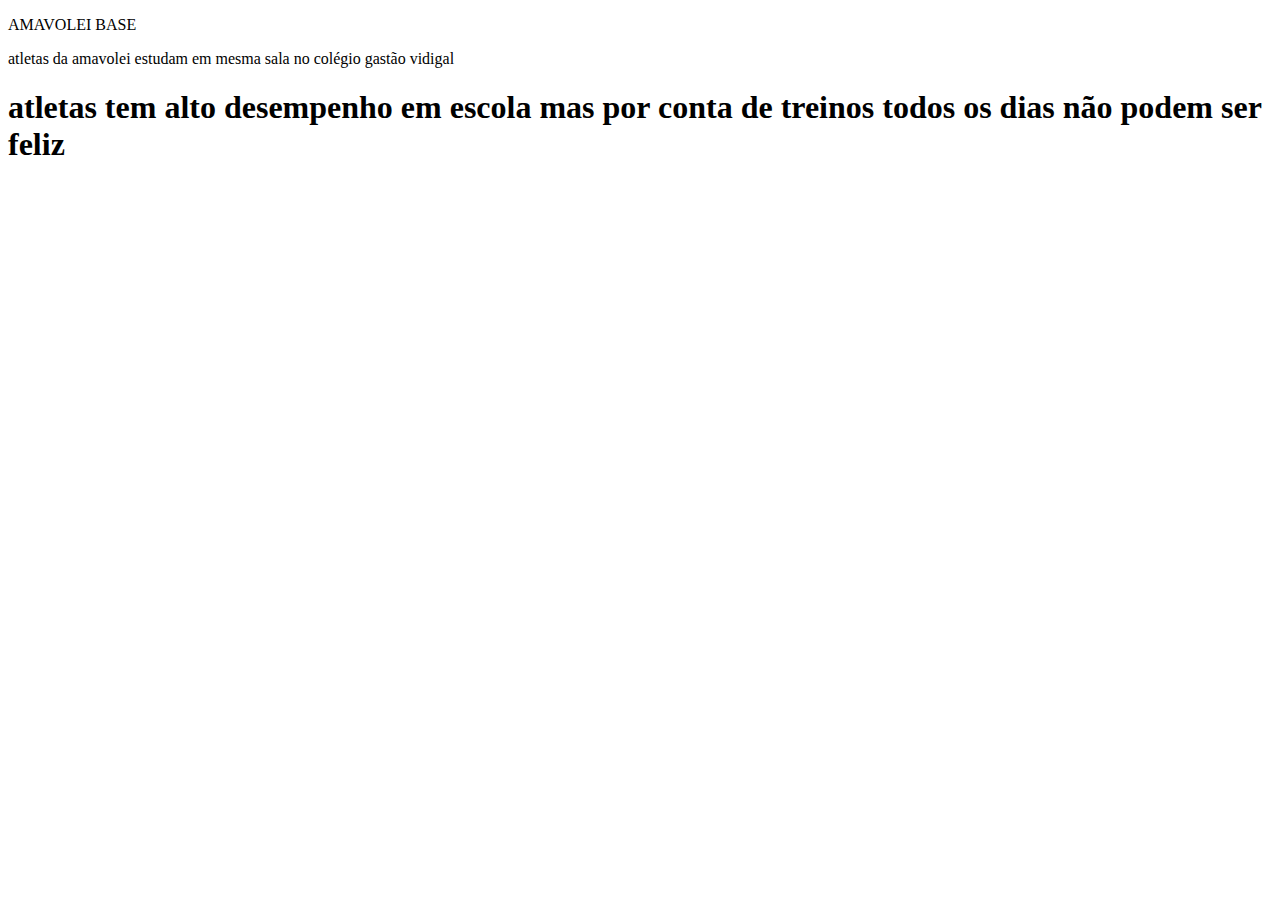
<file: index.html>
<!DOCTYPE html>
<html lang="en">
<head>
    <meta charset="UTF-8">
    <meta http-equiv="X-UA-Compatible" content="IE=edge">
    <meta name="viewport" content="width=device-width, initial-scale=1.0">
    <title>amavolei</title>
</head>
<body>
    <p>AMAVOLEI BASE </p>
   <p>atletas da amavolei estudam em mesma sala no colégio gastão vidigal
    <h1>atletas tem alto desempenho em escola mas por conta de treinos todos os dias não podem ser feliz </h1>
   </p> 
</body>
</html>
</file>
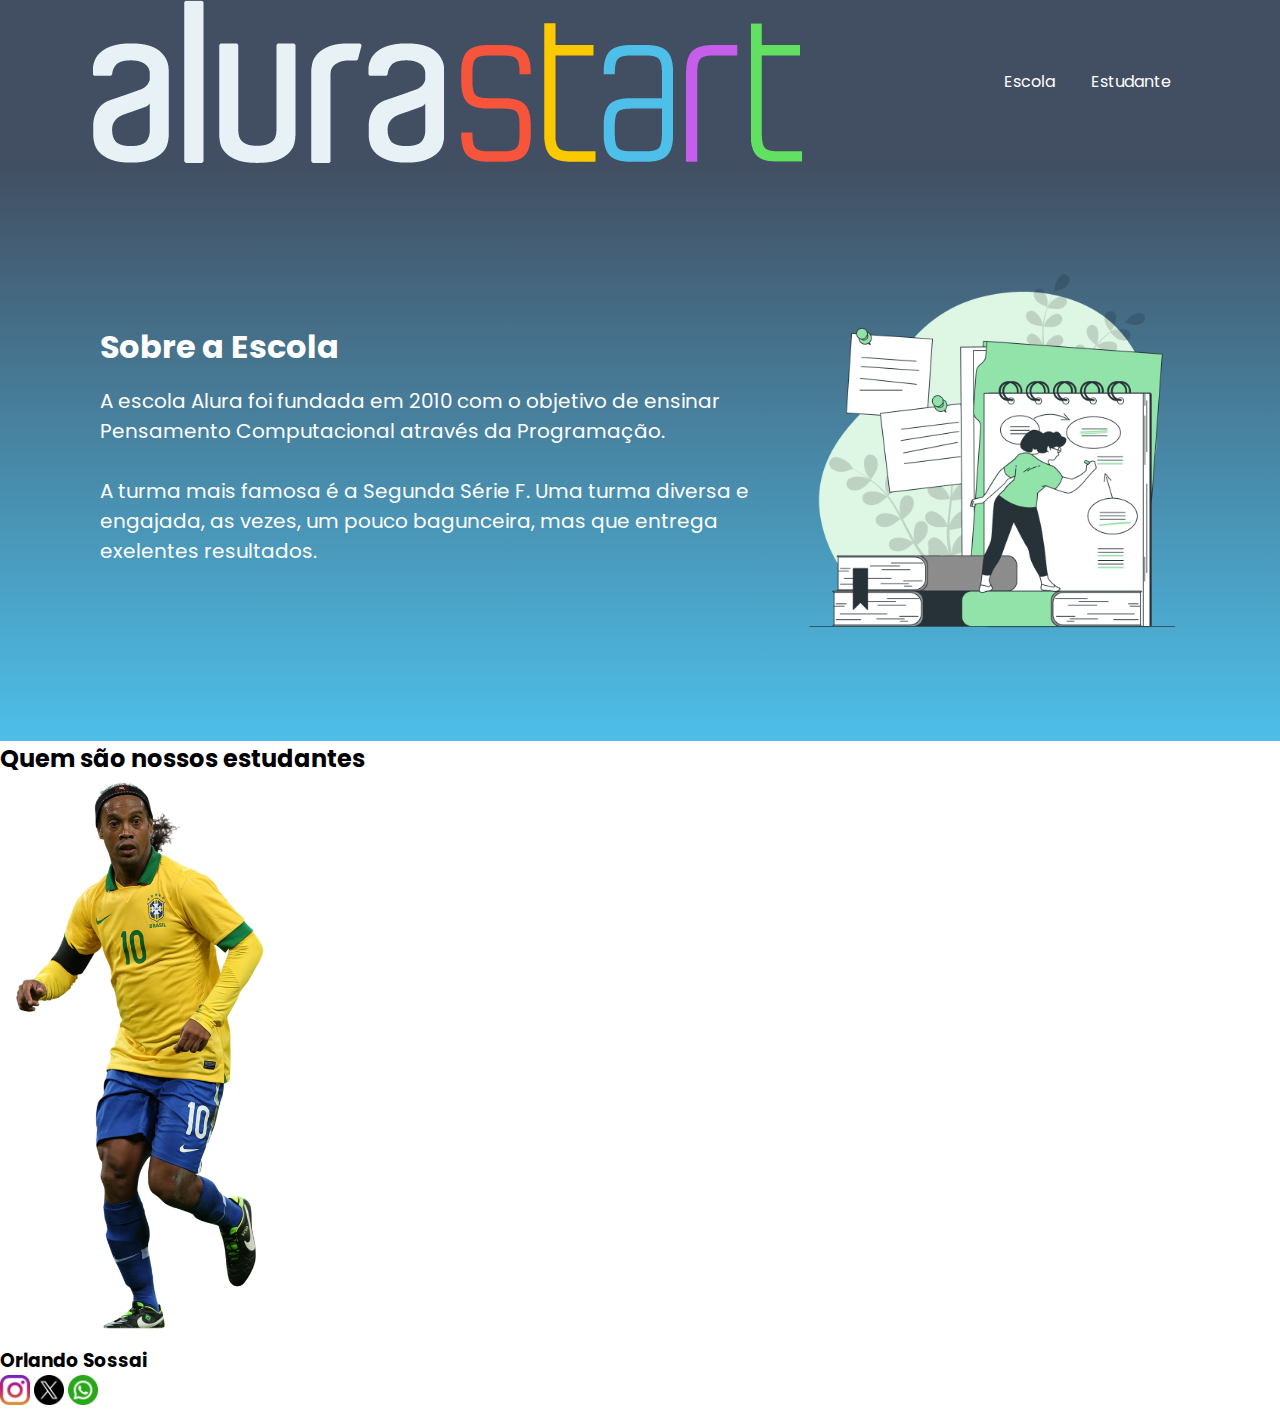
<file: inicio.html>
<!DOCTYPE html>
<html lang="pt-BR">
<head>
    <meta charset="UTF-8">
    <meta http-equiv="X-UA-Compatible" content="IE=edge">
    <meta name="viewport" content="width=device-width, initial-scale=1.0">
    <title>AluraStart</title>
    <link rel="stylesheet" href="style.css">

</head>
<body>
    <header class="cabecalho">
        <img src="alurastart logo.png" alt="Logo">
        <ul class="lista-cabecalho">
        <li class="lista-itens">Escola</li>
        <li class="lista-itens">Estudante</li>
        </ul>

    </header>
    <section class="primeiraparte">
        <div class="texto">
            <h1 class="titulo">
                Sobre a Escola
            </h1>
            <p class="pp">
                A escola Alura foi fundada em 2010 com o objetivo de ensinar Pensamento Computacional através da Programação.
            </p>  
            <p class="sp">
                A turma mais famosa é a Segunda Série F. Uma turma diversa e engajada, as vezes, um pouco bagunceira, mas que entrega exelentes resultados.            
            </p>  
            
        </div>
        <img class="img" src="Research paper-bro.png" alt="desenho pessoa estudando">
    </section>

    <section class="estudantes">
        <h2 class="titulo-estudante">
            Quem são nossos estudantes
        </h2>
        <div class="estudante">
            <img src="ronaldo.png" alt="" class="ronaldo-estudando">
            <h3 class="nome-estudante">
                Orlando Sossai           
            </h3>
            <img src="instagram.png" alt="" class="icone">
            <img src="twitter.png" alt="" class="icone">
            <img src="whatsapp.png" alt="" class="icone">

        
        </div>



    </section>

</body>
</html>
</file>
<file: style.css>
@import url('https://fonts.googleapis.com/css2?family=Poppins:ital,wght@0,100;0,200;0,300;0,400;0,500;0,600;0,700;0,800;0,900;1,100;1,200;1,300;1,400;1,500;1,600;1,700;1,800;1,900&display=swap');

*{
    margin: 0;
    padding: 0;
}
body{
    font-family: "Poppins";
}
.cabecalho {
    background-color: #424e61;
    display: flex;
    justify-content: space-around;
    align-items: center;

}
.lista-cabecalho{

   color: white;
}
.lista-itens{
    display: inline-block;
    margin: 0 16px;

}
.primeiraparte{
    background-image: linear-gradient(#424e61,#4EBFE9);
    color: white;
    display: flex;
    justify-content: center;
    align-items: center;
    padding: 100px;


}
.pp{
    padding: 15px 0;
    font-size: 20px;
}
.sp{
    padding: 15px 0;
    font-size: 20px;
}
.texto{
    padding: 24px 0;
}
.img{
    width: 35%;
}
.ronaldo-estudando{
    width: 300px;
}
.icone{
    width: 30px;
    
}
</file>
